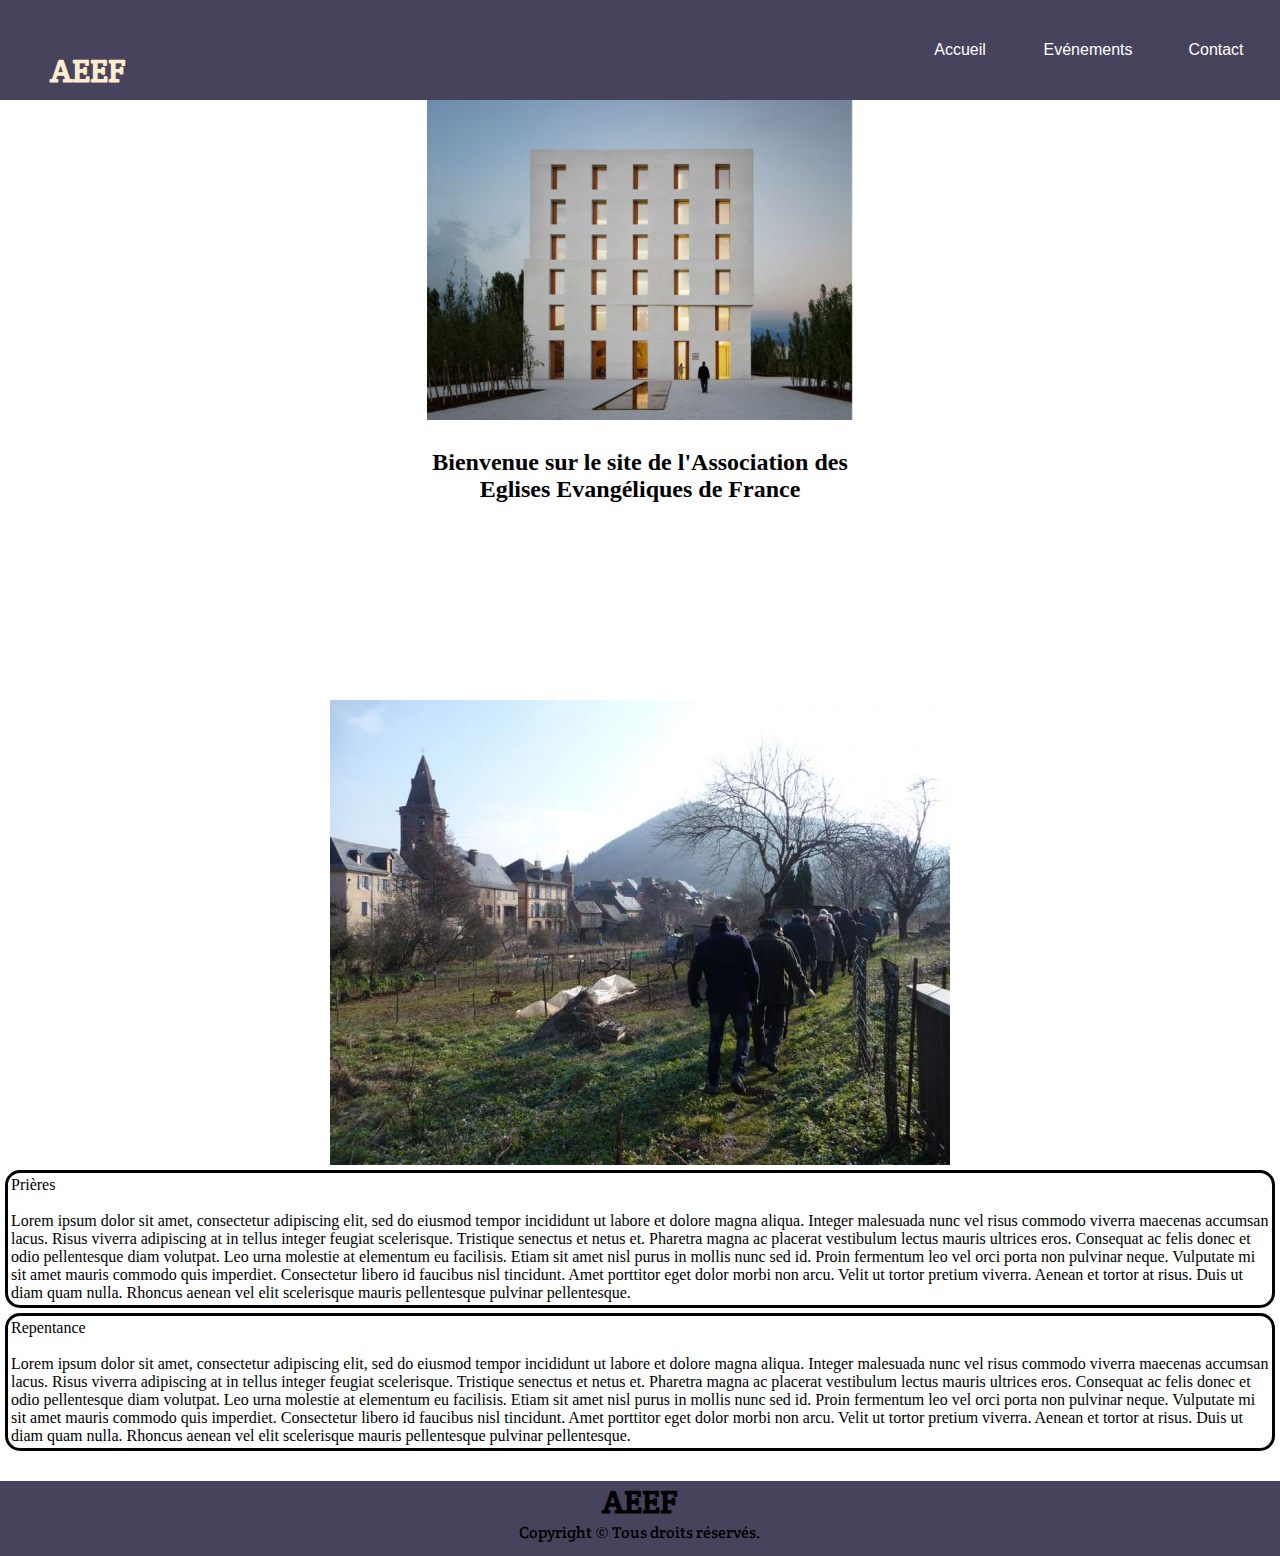
<file: index.html>
<!DOCTYPE html>
<html lang="en">
<head>
    <meta charset="UTF-8">
    <meta name="viewport" content="width=device-width, initial-scale=1.0">
    <title> Association des Eglises Evangéliques de France</title>
    <link href='http://fonts.googleapis.com/css?family=Crete+Round' rel="stylesheet">
    <link rel="stylesheet" href="css/style.css">
    <meta name="description" content="Bienvenu sur le site officiel de l'association des églises évangéliques de France">
    
</head>
<body>
    <nav>
        <h1 class="icon"> AEEF </h1>
        <label for="toggle">☰</label>
        <input type="checkbox" id="toggle">
        <div class="main_pages">
            <a href="index.html">Accueil</a>
            <a href="evenements.html">Evénements </a>
            <a href="contact.html">Contact</a>
        </div>
    </nav>
    <div class="container">
        <div class="main_img"> <img src="images/20150420_120020_7.jpg" alt="Photo nature">
            <h2>Bienvenue sur le site de l'Association des <br> Eglises Evangéliques de France</h2>
        </div>
        <div class="second_img">  <img src="images/paysan.jpg" alt="Image batiment"> 
        <div class="description2"> 
            <div class="priere"> Prières
                <br> <br> Lorem ipsum dolor sit amet, consectetur 
                adipiscing elit, sed do eiusmod tempor incididunt ut labore et 
                dolore magna aliqua. Integer malesuada nunc vel risus commodo viverra 
                maecenas accumsan lacus. Risus viverra adipiscing at in tellus integer feugiat 
                scelerisque. Tristique senectus et netus et. Pharetra magna ac placerat vestibulum 
                lectus mauris ultrices eros. Consequat ac felis donec et odio pellentesque diam volutpat.
                 Leo urna molestie at elementum eu facilisis. Etiam sit amet nisl purus in mollis nunc sed id. 
                 Proin fermentum leo vel orci porta non pulvinar neque. Vulputate mi sit amet mauris commodo quis imperdiet. 
                 Consectetur libero id faucibus nisl tincidunt. Amet porttitor eget dolor morbi non arcu. Velit ut tortor pretium viverra. 
                 Aenean et tortor at risus. Duis ut diam quam nulla. Rhoncus aenean vel elit scelerisque mauris pellentesque pulvinar pellentesque. </div> 
            <div class="repentance"> Repentance
                <br><br>Lorem ipsum dolor sit amet, consectetur adipiscing elit, sed do eiusmod tempor incididunt ut labore et dolore magna aliqua. 
                Integer malesuada nunc vel risus commodo viverra maecenas accumsan lacus. Risus viverra adipiscing at in tellus integer feugiat scelerisque.
                 Tristique senectus et netus et. Pharetra magna ac placerat vestibulum lectus mauris ultrices eros. 
                 Consequat ac felis donec et odio pellentesque diam volutpat. Leo urna molestie at elementum eu facilisis. 
                 Etiam sit amet nisl purus in mollis nunc sed id. Proin fermentum leo vel orci porta non pulvinar neque. 
                 Vulputate mi sit amet mauris commodo quis imperdiet. Consectetur libero id faucibus nisl tincidunt. 
                 Amet porttitor eget dolor morbi non arcu. Velit ut tortor pretium viverra. Aenean et tortor at risus. 
                 Duis ut diam quam nulla. Rhoncus aenean vel elit scelerisque mauris pellentesque pulvinar pellentesque. </div>
        </div>
        </div>
        <div class="footer">
            <div class="wrapper">
                <h1>AEEF</h1>
                <div class="copyright">Copyright © Tous droits réservés.</div>
            </div>    
        </div>
    </div>
</body>
</html>
</file>
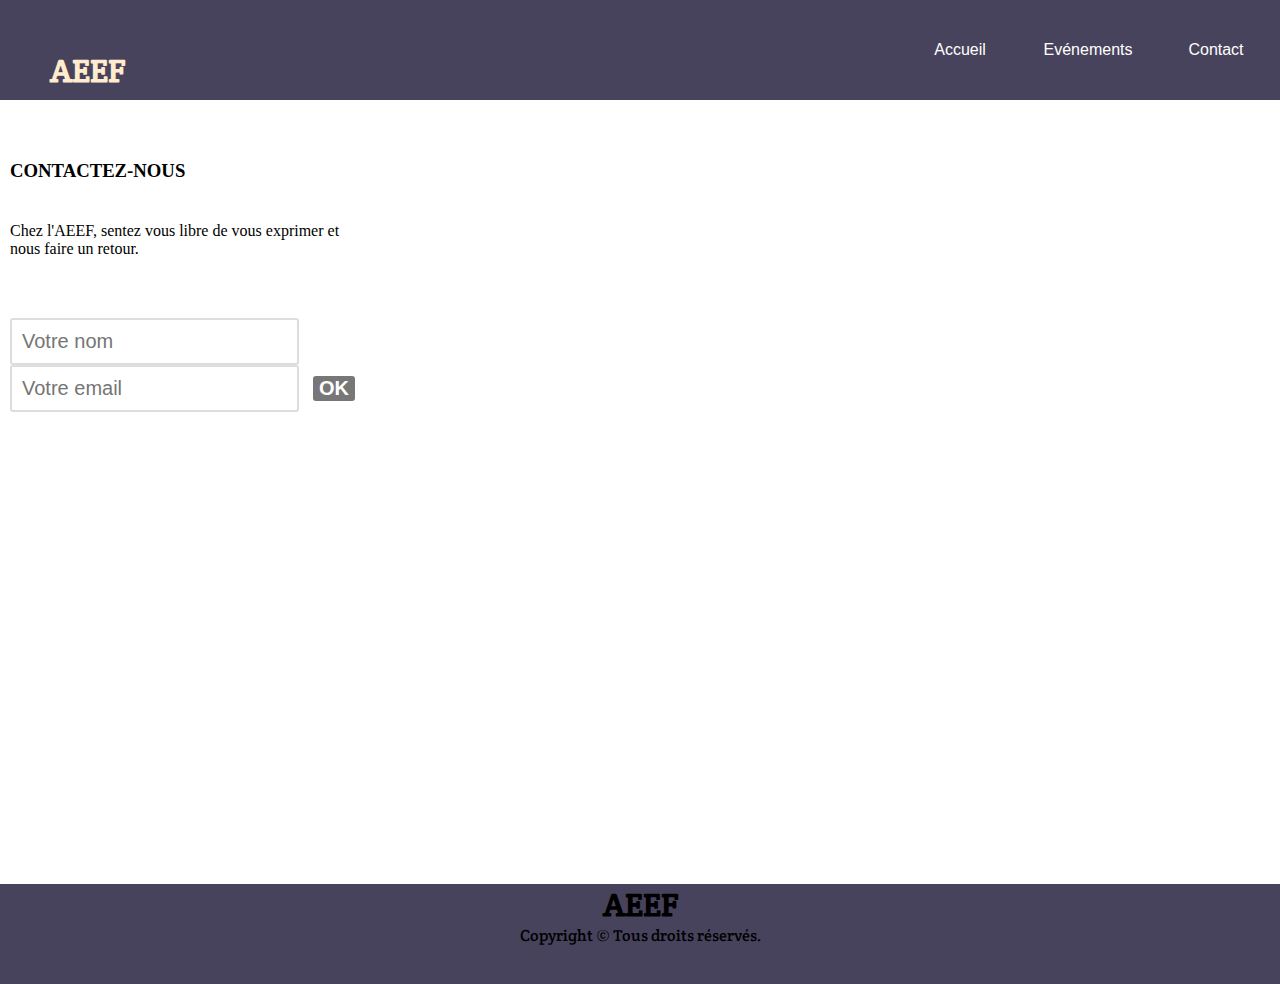
<file: contact.html>
<!DOCTYPE html>
<html lang="en">
<head>
    <meta charset="UTF-8">
    <meta name="viewport" content="width=device-width, initial-scale=1.0">
    <title> Contact AEEF</title>
    <link href='http://fonts.googleapis.com/css?family=Crete+Round' rel="stylesheet">
    <link rel="stylesheet" href="css/event.css">
    <meta name="description" content="Prends contact avec nous !">
</head>
<body>
    <nav>
        <h1 class="icon"> AEEF </h1>
        <label for="toggle">☰</label>
        <input type="checkbox" id="toggle">
        <div class="main_pages">
            <a href="index.html">Accueil</a>
            <a href="evenements.html">Evénements </a>
            <a href="contact.html">Contact</a>
        </div>
    </nav>
    <div class="container">
        <section id="contact">
            <div class="wrapper1">
                <h3>Contactez-nous</h3>
                <p> Chez l'AEEF, sentez vous libre de vous exprimer et nous faire un retour. </p>
                
                <form>
                    <label for="name"> Nom </label>
                    <input type="text" id="name" placeholder="Votre nom">
                    <label for="email"> Mail </label>
                    <input type="text" id="email" placeholder="Votre email">
                    <input type="submit" value="OK" class="button-3">
                </form>
            </div>
        </section>
       
        <div class="footer">
            <div class="wrapper">
                <h1>AEEF</h1>
                <div class="copyright">Copyright © Tous droits réservés.</div>
            </div>    
        </div> 
</body>
</html>
</file>
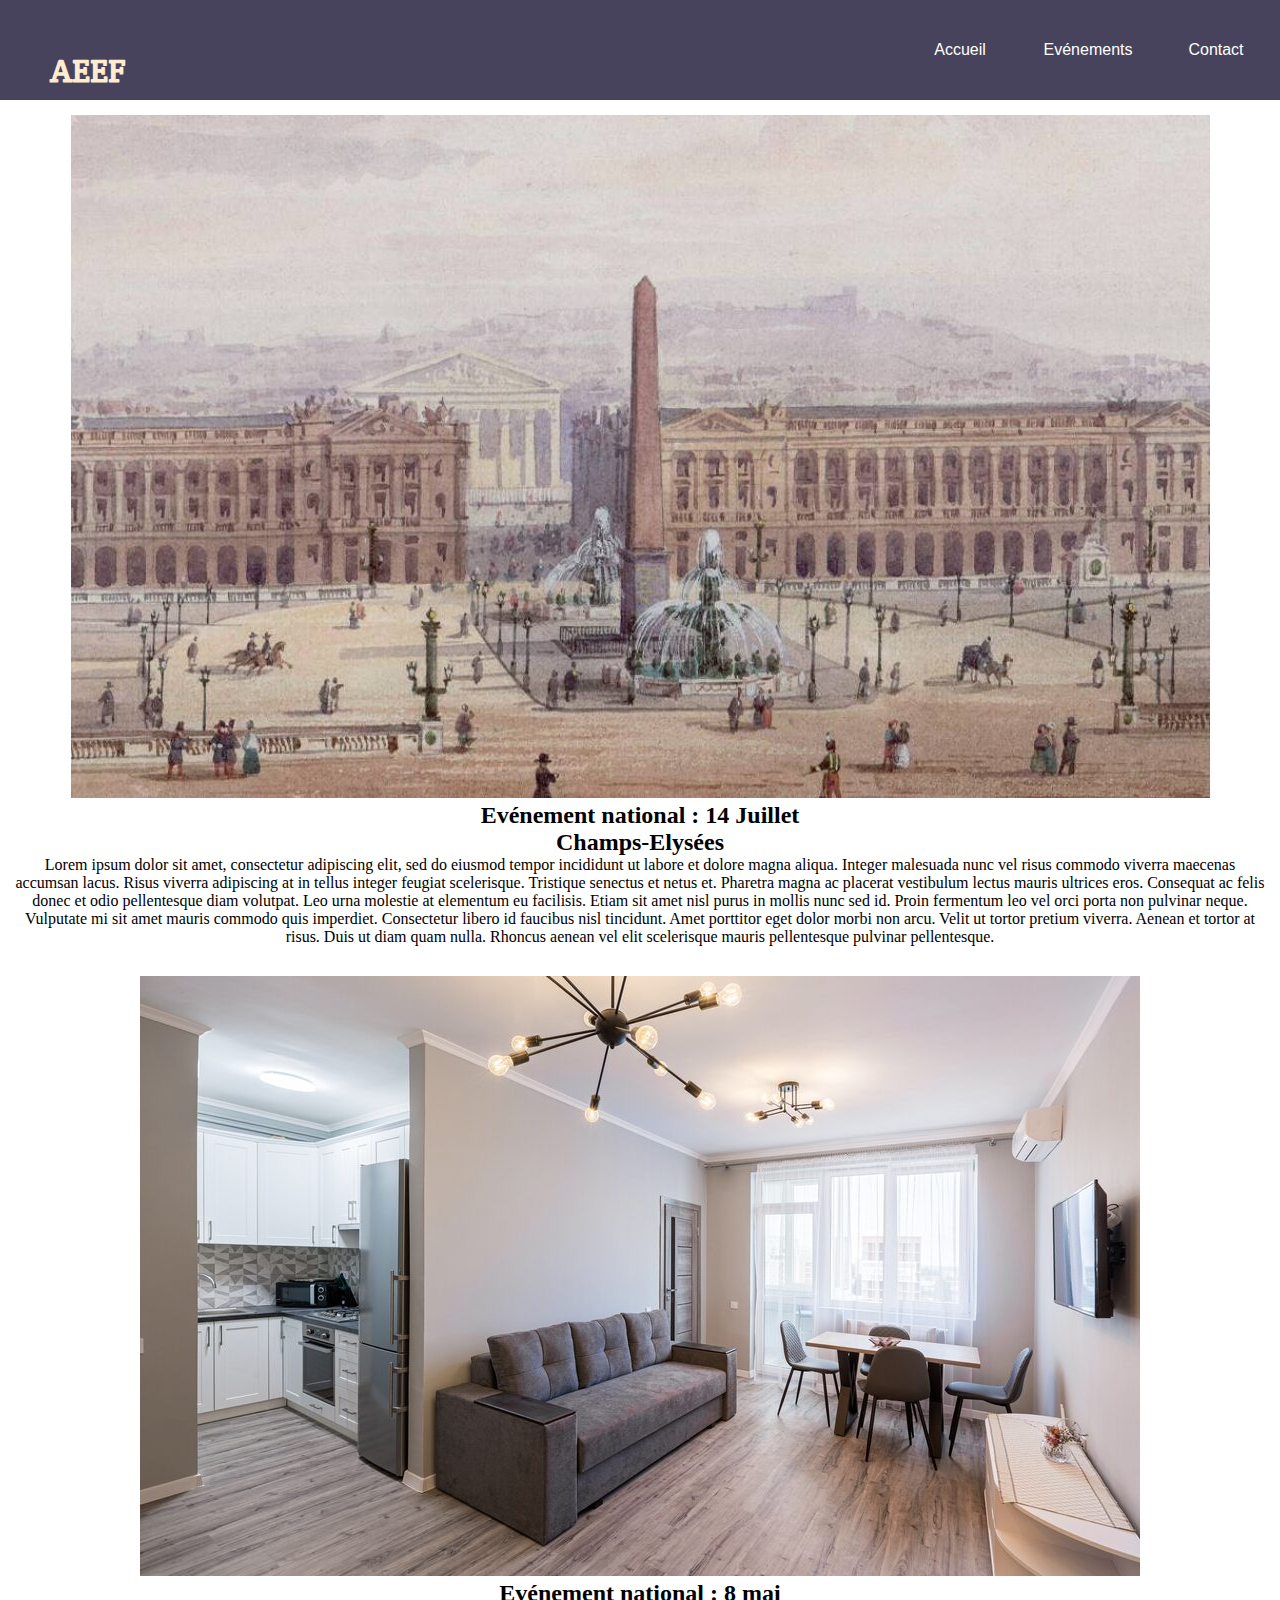
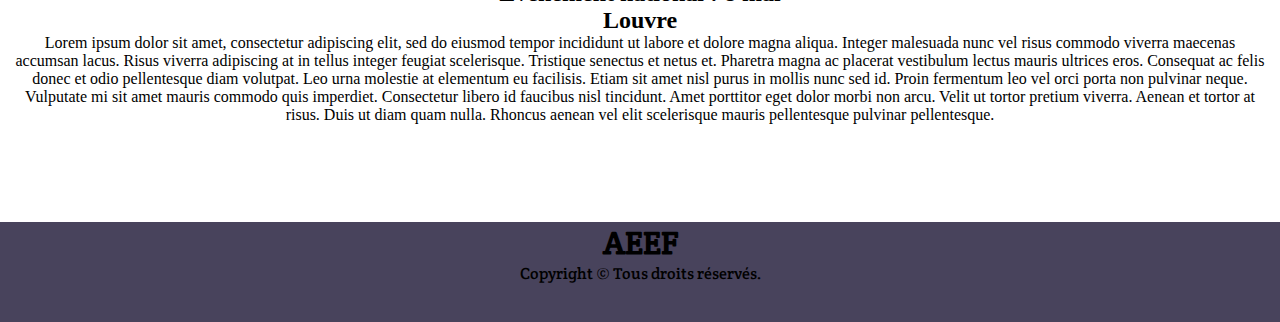
<file: evenements.html>
<!DOCTYPE html>
<html lang="en">
<head>
    <meta charset="UTF-8">
    <meta name="viewport" content="width=device-width, initial-scale=1.0">
    <title> Evenements de l'AEEF</title>
    <link href='http://fonts.googleapis.com/css?family=Crete+Round' rel="stylesheet">
    <link rel="stylesheet" href="css/event.css">
    <meta name="description" content="Ici tu trouveras toutes les informations importantes sur les événements de l'association à l'échelle nationale">
    
</head>
<body>
    <nav>
        <h1 class="icon"> AEEF </h1>
        <label for="toggle">☰</label>
        <input type="checkbox" id="toggle">
        <div class="main_pages">
            <a href="index.html">Accueil</a>
            <a href="evenements.html">Evénements </a>
            <a href="contact.html">Contact</a>
        </div>
    </nav>
    <div class="container">
        <div class="event__pre">
            <img src="images/capture_286.jpg" alt="image rdv event">

            <h2> Evénement national : 14 Juillet <br> Champs-Elysées </h2>
            <p> Lorem ipsum dolor sit amet, consectetur 
                adipiscing elit, sed do eiusmod tempor incididunt ut labore et 
                dolore magna aliqua. Integer malesuada nunc vel risus commodo viverra 
                maecenas accumsan lacus. Risus viverra adipiscing at in tellus integer feugiat 
                scelerisque. Tristique senectus et netus et. Pharetra magna ac placerat vestibulum 
                lectus mauris ultrices eros. Consequat ac felis donec et odio pellentesque diam volutpat.
                 Leo urna molestie at elementum eu facilisis. Etiam sit amet nisl purus in mollis nunc sed id. 
                 Proin fermentum leo vel orci porta non pulvinar neque. Vulputate mi sit amet mauris commodo quis imperdiet. 
                 Consectetur libero id faucibus nisl tincidunt. Amet porttitor eget dolor morbi non arcu. Velit ut tortor pretium viverra. 
                 Aenean et tortor at risus. Duis ut diam quam nulla. Rhoncus aenean vel elit scelerisque mauris pellentesque pulvinar pellentesque.
                </p>

        </div>
        <div class="event__deu">
            <img src="images/amenager-studio-1000x600.jpg" alt="image d'intérieur">
            <h2> Evénement national : 8 mai <br> Louvre </h2>
            <p>Lorem ipsum dolor sit amet, consectetur 
                adipiscing elit, sed do eiusmod tempor incididunt ut labore et 
                dolore magna aliqua. Integer malesuada nunc vel risus commodo viverra 
                maecenas accumsan lacus. Risus viverra adipiscing at in tellus integer feugiat 
                scelerisque. Tristique senectus et netus et. Pharetra magna ac placerat vestibulum 
                lectus mauris ultrices eros. Consequat ac felis donec et odio pellentesque diam volutpat.
                 Leo urna molestie at elementum eu facilisis. Etiam sit amet nisl purus in mollis nunc sed id. 
                 Proin fermentum leo vel orci porta non pulvinar neque. Vulputate mi sit amet mauris commodo quis imperdiet. 
                 Consectetur libero id faucibus nisl tincidunt. Amet porttitor eget dolor morbi non arcu. Velit ut tortor pretium viverra. 
                 Aenean et tortor at risus. Duis ut diam quam nulla. Rhoncus aenean vel elit scelerisque mauris pellentesque pulvinar pellentesque.
                </p>
        </div>

        <div class="footer">
            <div class="wrapper">
                <h1>AEEF</h1>
                <div class="copyright">Copyright © Tous droits réservés.</div>
            </div>    
        </div> 
</body>
</html>
</file>
<file: css/style.css>
* {
    margin: 0;
}
* {box-sizing: border-box;}


nav 
{
    margin: auto;
    width: 100%;
    height: 100px;
    background: #48435C;
}
nav .icon {
    float: left;
    position: absolute  ;
    top: 50px;
    left: 50px;
    color: blanchedalmond;
    font-family: 'Crete round';
}

nav .main_pages 
{
    display: flex;
    justify-content: flex-end;
    align-items: center;
}
 
nav .main_pages a 
{
    width: 5%;
    display: flex;
    align-items: center;
    justify-content: center;
    height: 100px;
    text-decoration: none;
    font-family: Arial, sans-serif;
    color: white;
    padding-right: 15px;
    padding-left: 15px;
    z-index: 5;
}
 
nav a:hover 
{
    background: #5A5766
}

.main-image {
    width: 100%;
    margin-top: 100px;
}

label, #toggle
{
    display: none;
}
 
@media all and (max-width: 991px)
{
    nav
    {
        position: relative;
        height: 60px;
        z-index: 2;
    }

    nav .icon {
        float: left;
        position: absolute  ;
        top: 25px;
        left: 25px;
    }
 
    nav .main_pages 
    {
        display: none;
        flex-direction: column;
        background: #48435C;
        height: 220px;
        z-index: 2;
    }
 
    nav .main_pages a {
        width: 50%;
        padding-right: 15px;
        padding-left: 15px;
    }
 
    label 
    {
        width: 50px;
        display: flex;
        justify-content: center;
        align-items: center;
        margin: 0 auto;
        font-size: 40px;
        color: white;
        cursor: pointer;
    }
    #toggle:checked + .main_pages {
        display: flex;

    }

    .container {
        display: grid;
        grid-template-columns: 1fr;
        grid-template-rows: repeat(3, 1fr) 100px;
        z-index: 1;
      
    }

    .main_img {
        grid-column: 1 ;
        grid-row: 1/1;
    }
    .main_img img {
        width: 100%;
        height: auto;
        margin-bottom: 25px;
    }
   .main_img h2 {
        text-align: center;
        vertical-align: bottom;
    } 

    .second_img {
        grid-column: 1;
        grid-row: 2/4;
        margin-top: 25px;
        
    }
    .second_img img {
        width: 100%;
        height: auto;
    }

    .priere {
        border: 3px solid black;
        border-radius: 15px;
        margin: 5px;
        padding: 3px;
        
    }
    .repentance {
        border: 3px solid black;
        border-radius: 15px;
        margin: 5px;
        padding: 3px;
        
    }
    .footer {
        grid-column: 1;
        grid-row: 4/4;
        background-color: #48435C;
    }

    .wrapper {
        text-align: center;
        font-family: 'Crete round', serif;

    }
}

@media all and (min-width: 991px) {
    .container {
        display: grid;
        grid-template-columns: repeat(12,1fr);
        grid-template-rows: 400px 1fr 100px;
        z-index: 1;
      
    }
    nav .main_pages a {
        width: 10%;
        padding-right: 15px;
        padding-left: 15px;
    }

    .main_img {
        grid-column: 5/9 ;
        grid-row: 1/2;
        margin-bottom: 20px;
    }
    .main_img img {
        width: 100%;
        height: auto;
        margin-bottom: 25px;
    }
   .main_img h2 {
        text-align: center;
        vertical-align: bottom;
    } 

    .second_img {
        margin-bottom: 100px;
        display: flex;
        flex-direction: column;
        grid-column: 4/10;
        grid-row: 2/2;
        
    }
    .second_img img {
        width: auto;
        height: 100%;
    }

    .priere {
        border: 3px solid black;
        border-radius: 15px;
        margin: 5px;
        padding: 3px;
        
    }
    .repentance {
        border: 3px solid black;
        border-radius: 15px;
        margin: 5px;
        padding: 3px;
        
    }
    .footer {
        grid-column: 1/13;
        grid-row: 3/4;
        background-color: #48435C;
    }

    .wrapper {
        text-align: center;
        font-family: 'Crete round', serif;

    }
}

@media all and (min-width: 1134px) {
    .container {
        display: grid;
        grid-template-columns: repeat(12,1fr);
        grid-template-rows: 600px 1fr 100px;
        z-index: 1;
      
    }

    .main_img {
        grid-column: 5/9 ;
        grid-row: 1/1;
    }
    .main_img img {
        max-height: 100%;
        max-width: 100%;
        margin-bottom: 25px;
    }
   .main_img h2 {
        text-align: center;
        vertical-align: bottom;
    } 

    .second_img {
        margin-bottom: 100px;
        display: flex;
        align-items: center;
        justify-content: space-evenly;
        grid-column: 1/13;
        grid-row: 2/4;
        
    }
    .second_img img {
        max-height: 100%;
        max-width: 100%;
    }

    .priere {
        border: 3px solid black;
        border-radius: 15px;
        margin: 5px;
        padding: 3px;
        
    }
    .repentance {
        border: 3px solid black;
        border-radius: 15px;
        margin: 5px;
        padding: 3px;
        
    }
    .footer {
        grid-column: 1/13;
        grid-row: 3/3;
        background-color: #48435C;
        margin-top: 25px;
    }

    .wrapper {
        text-align: center;
        font-family: 'Crete round', serif;

    }
}
</file>
<file: css/event.css>
* {
    margin: 0;
}
* {box-sizing: border-box;}


nav 
{
    margin: auto;
    width: 100%;
    height: 100px;
    background: #48435C;
}
nav .icon {
    float: left;
    position: absolute  ;
    top: 50px;
    left: 50px;
    color: blanchedalmond;
    font-family: 'Crete round';
}

nav .main_pages 
{
    display: flex;
    justify-content: flex-end;
    align-items: center;
}
 
nav .main_pages a 
{
    width: 5%;
    display: flex;
    align-items: center;
    justify-content: center;
    height: 100px;
    text-decoration: none;
    font-family: Arial, sans-serif;
    color: white;
    padding-right: 15px;
    padding-left: 15px;
    z-index: 5;
}
 
nav a:hover 
{
    background: #5A5766
}

.main-image {
    width: 100%;
    margin-top: 100px;
}

label, #toggle
{
    display: none;
}

#contact
{
    padding: 60px 0;
    max-width: 100%;
    max-height: 100%;
}
#contact h3
{
    width: 350px;
    text-transform: uppercase;
    margin: 0 auto 20px auto;
    padding-bottom: 20px;   
}
form
{
    margin: 60px 0 20px 0;
}
label
{
    font-weight: bold;
    font-size: 20px;
    color: #777;
}
input[type="text"]
{
    padding:10px;
    font-size: 20px;
    margin-right: 10px;
    border: 2px solid #ddd;
    border-radius: 3px;
}
.button-3
{
    color: #fff;
    font-size: 20px;
    font-weight: bold;

    background-color: #777;
    border-style: none;
    border-radius: 3px;
}
.button-3:hover
{
    color: #fff;
    background-color: #444;
}
.wrapper1
{
    width: 100%;
    margin: 0 auto;
    padding: 0 10px;
} 



@media all and (max-width: 991px)
{
    nav
    {
        position: relative;
        height: 60px;
        z-index: 2;
    }

    nav .icon {
        float: left;
        position: absolute  ;
        top: 25px;
        left: 25px;
    }
 
    nav .main_pages 
    {
        display: none;
        flex-direction: column;
        background: #48435C;
        height: 220px;
        z-index: 2;
    }
 
    nav .main_pages a {
        width: 50%;
        padding-right: 15px;
        padding-left: 15px;
    }

    #contact
{
    padding: 60px 0;
    max-width: 100%;
    max-height: 100%;
}
 
    label 
    {
        width: 50px;
        display: flex;
        justify-content: center;
        align-items: center;
        margin: 0 auto;
        font-size: 40px;
        color: white;
        cursor: pointer;
    }
    #toggle:checked + .main_pages {
        display: flex;

    }

    .container {
        display: grid;
        grid-template-columns: 1fr;
        grid-template-rows: repeat(2, 1fr) 100px;
        z-index: 1;
      
    }
    .event__pre {
        grid-column: 1/1;
        grid-row: 1/2;
        margin: 5px;
    }
    .event__pre img {
        height: auto;
        width: 100%;
    }
    .event__pre h2 {
        text-align: center;
        margin: 10px;
    }

    .event__deu {
        grid-column: 1/2;
        grid-row: 2/2;
        margin: 5px;
    }
    .event__deu h2 {
        text-align: center;
        margin: 10px;
    }

    .event__deu img {
        height: auto;
        width: 100%;

    }

    #contact {
        max-width: 100%;
        max-height: 100%;
        grid-column: 1/1;
    }



    }
    .footer {
        grid-column: 1;
        grid-row: 4/4;
        background-color: #48435C;
    }

    .wrapper {
        text-align: center;
        font-family: 'Crete round', serif;

    }


    @media all and (min-width: 991px) {
        .container {
            display: grid;
            grid-template-columns: repeat(12,1fr);
            grid-template-rows: repeat(2,1fr) 100px;
            z-index: 1;
          
        }
        nav .main_pages a {
            width: 10%;
            padding-right: 15px;
            padding-left: 15px;
        }

        .event__pre {
            grid-column: 1/13;
            grid-row: 1/2;
            margin: 15px;
            text-align: center;

        }
        .event__pre img {
            max-width: 100%;
            max-height: 100%;
        }

        .event__deu {
            grid-column: 1/13;
            grid-row: 2/3;
            margin: 15px;
            text-align: center;
        }
    
 
        .footer {
            grid-column: 1/13;
            grid-row: 3/4;
            background-color: #48435C;
        }
    
        .wrapper {
            text-align: center;
            font-family: 'Crete round', serif;
    
        }

    }
</file>
